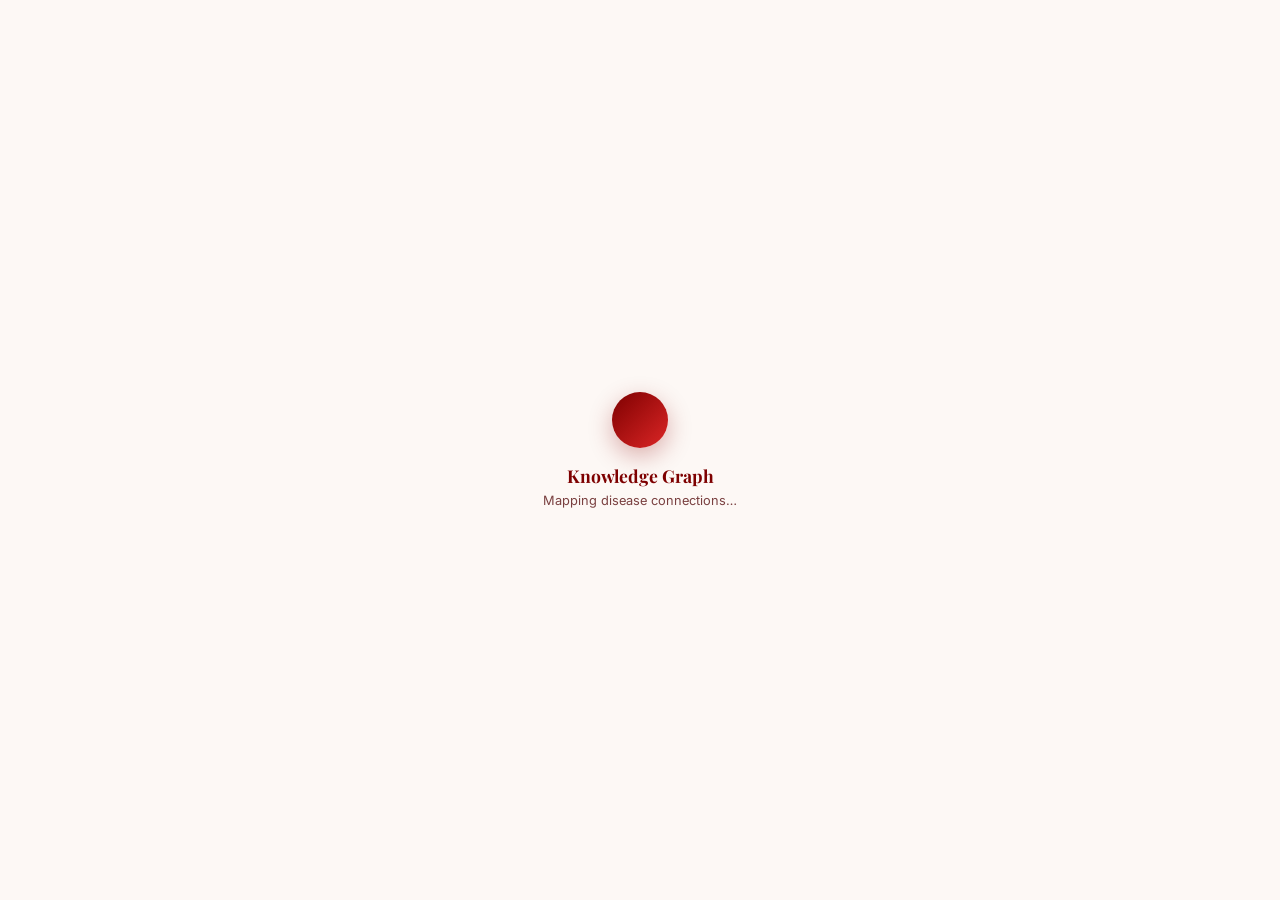
<file: templates/graph.html>
<!DOCTYPE html>
<html lang="en">
<head>
  <meta charset="UTF-8"/>
  <meta name="viewport" content="width=device-width, initial-scale=1.0"/>
  <title>Disease Knowledge Graph</title>
  <link href="https://fonts.googleapis.com/css2?family=Playfair+Display:wght@400;600;700&family=Inter:wght@300;400;500;600&display=swap" rel="stylesheet">
  <script src="https://d3js.org/d3.v7.min.js"></script>
  <style>
    *, *::before, *::after { box-sizing: border-box; margin: 0; padding: 0; }

    :root {
      --crimson:    #7e0000;
      --crimson-mid:#ad1b1b;
      --crimson-lit:#DC2626;
      --rose:       #FECDD3;
      --rose-mid:   #FDA4AF;
      --rose-deep:  #FB7185;
      --white:      #FFFFFF;
      --cream:      #FDF8F5;
      --parchment:  #F5EDE8;
      --ink:        #1A0505;
      --ink-mid:    #3D1515;
      --ink-soft:   #7A4040;
      --border:     #E8C5C5;
    }

    body {
      background: var(--cream);
      font-family: 'Inter', sans-serif;
      color: var(--ink);
      overflow: hidden;
    }

    /* ── Top bar ── */
    .topbar {
      position: fixed; top: 0; left: 0; right: 0; z-index: 100;
      height: 60px;
      background: var(--white);
      border-bottom: 1px solid var(--border);
      display: flex; align-items: center; gap: 18px; padding: 0 28px;
      box-shadow: 0 1px 20px rgba(139,0,0,0.06);
    }

    .topbar-logo {
      display: flex; align-items: center; gap: 10px;
    }
    .logo-dot {
      width: 32px; height: 32px; border-radius: 50%;
      background: linear-gradient(135deg, var(--crimson), var(--crimson-lit));
      display: flex; align-items: center; justify-content: center;
      font-size: 15px; box-shadow: 0 2px 8px rgba(139,0,0,0.3);
    }
    .topbar h1 {
      font-family: 'Playfair Display', serif;
      font-size: 1.1rem; font-weight: 600;
      color: var(--crimson); letter-spacing: 0.01em;
    }

    .topbar-divider {
      width: 1px; height: 24px; background: var(--border);
    }

    .topbar-sub {
      font-size: 0.75rem; color: var(--ink-soft); font-weight: 400;
    }

    .legend {
      display: flex; gap: 18px; margin-left: auto; align-items: center;
    }
    .legend-item { display: flex; align-items: center; gap: 7px; font-size: 0.73rem; color: var(--ink-soft); font-weight: 500; }
    .legend-dot { width: 9px; height: 9px; border-radius: 50%; }
    .legend-dot.disease { background: var(--crimson); box-shadow: 0 0 6px rgba(139,0,0,0.4); }
    .legend-dot.symptom { background: var(--rose-deep); box-shadow: 0 0 6px rgba(251,113,133,0.4); }

    .back-btn {
      text-decoration: none; color: var(--crimson);
      font-size: 0.75rem; font-weight: 500;
      border: 1px solid var(--border); border-radius: 8px;
      padding: 6px 14px; transition: all 0.2s;
      background: var(--white);
    }
    .back-btn:hover {
      background: var(--crimson); color: var(--white);
      border-color: var(--crimson);
      box-shadow: 0 2px 12px rgba(139,0,0,0.25);
    }

    /* ── Search ── */
    .search-wrap {
      position: fixed; top: 76px; left: 24px; z-index: 100;
      background: var(--white);
      border: 1px solid var(--border); border-radius: 12px;
      padding: 10px 14px 10px 40px; width: 240px;
      box-shadow: 0 4px 20px rgba(139,0,0,0.07);
      display: flex; align-items: center;
    }
    .search-icon {
      position: absolute; left: 13px;
      color: var(--rose-deep); font-size: 14px; pointer-events: none;
    }
    .search-wrap input {
      width: 100%; background: transparent; border: none; outline: none;
      color: var(--ink); font-size: 0.82rem; font-family: 'Inter', sans-serif;
    }
    .search-wrap input::placeholder { color: #C5A3A3; }

    /* ── Stats panel ── */
    .stats-panel {
      position: fixed; top: 76px; right: 24px; z-index: 100;
      background: var(--white);
      border: 1px solid var(--border); border-radius: 14px;
      padding: 16px 20px;
      box-shadow: 0 4px 20px rgba(139,0,0,0.07);
      min-width: 160px;
    }
    .stats-panel h3 {
      font-family: 'Playfair Display', serif;
      font-size: 0.85rem; color: var(--crimson);
      margin-bottom: 10px; letter-spacing: 0.02em;
    }
    .stat-row {
      display: flex; justify-content: space-between; align-items: center;
      font-size: 0.73rem; color: var(--ink-soft);
      padding: 3px 0; border-bottom: 1px solid var(--parchment);
    }
    .stat-row:last-child { border-bottom: none; }
    .stat-row b { color: var(--ink); font-weight: 600; }
    .stat-hint {
      margin-top: 12px; font-size: 0.68rem; color: #C5A3A3; line-height: 1.7;
    }
    .stat-hint span { color: var(--crimson-mid); font-weight: 500; }

    /* ── Zoom controls ── */
    .controls {
      position: fixed; bottom: 28px; right: 24px; z-index: 100;
      display: flex; flex-direction: column; gap: 6px;
    }
    .ctrl-btn {
      width: 38px; height: 38px; border-radius: 10px;
      background: var(--white); border: 1px solid var(--border);
      color: var(--crimson); font-size: 17px; font-weight: 600;
      cursor: pointer; display: flex; align-items: center; justify-content: center;
      box-shadow: 0 2px 8px rgba(139,0,0,0.08);
      transition: all 0.18s;
    }
    .ctrl-btn:hover {
      background: var(--crimson); color: var(--white);
      box-shadow: 0 4px 14px rgba(139,0,0,0.3);
    }

    /* ── Tooltip ── */
    #tooltip {
      position: fixed; pointer-events: none; z-index: 300;
      background: var(--white);
      border: 1px solid var(--border); border-radius: 14px;
      padding: 14px 18px;
      box-shadow: 0 8px 32px rgba(139,0,0,0.14);
      font-size: 0.78rem; max-width: 260px;
      opacity: 0; transition: opacity 0.15s;
      line-height: 1.6;
    }
    #tooltip h4 {
      font-family: 'Playfair Display', serif;
      font-size: 0.9rem; color: var(--crimson);
      margin-bottom: 6px; font-weight: 600;
    }
    #tooltip .tt-label {
      font-size: 0.68rem; color: var(--ink-soft);
      text-transform: uppercase; letter-spacing: 0.08em;
      margin-bottom: 5px; font-weight: 600;
    }
    .tag {
      display: inline-block;
      background: var(--parchment); color: var(--ink-mid);
      border-radius: 5px; padding: 2px 8px;
      margin: 2px 2px 0 0; font-size: 0.69rem; font-weight: 500;
    }
    .tag.disease-tag { background: #FEE2E2; color: var(--crimson); }

    /* ── Loading ── */
    #loading {
      position: fixed; inset: 0; background: var(--cream);
      display: flex; flex-direction: column;
      align-items: center; justify-content: center; z-index: 500;
    }
    .loading-logo {
      width: 56px; height: 56px; border-radius: 50%;
      background: linear-gradient(135deg, var(--crimson), var(--crimson-lit));
      display: flex; align-items: center; justify-content: center;
      font-size: 26px; margin-bottom: 16px;
      box-shadow: 0 8px 24px rgba(139,0,0,0.3);
      animation: pulse-logo 1.4s ease-in-out infinite;
    }
    @keyframes pulse-logo {
      0%,100% { transform: scale(1); box-shadow: 0 8px 24px rgba(139,0,0,0.3); }
      50% { transform: scale(1.07); box-shadow: 0 12px 36px rgba(139,0,0,0.45); }
    }
    #loading h2 {
      font-family: 'Playfair Display', serif;
      color: var(--crimson); font-size: 1.1rem; margin-bottom: 6px;
    }
    #loading p { color: var(--ink-soft); font-size: 0.8rem; }

    /* ── SVG graph ── */
    svg { display: block; }

    .link {
      stroke: var(--rose);
      stroke-opacity: 0.8;
      stroke-width: 1px;
    }
    .link.highlighted {
      stroke: var(--crimson-mid);
      stroke-opacity: 1;
      stroke-width: 2px;
    }

    .node circle {
      stroke-width: 2;
      cursor: pointer;
      transition: filter 0.15s;
    }
    .node.disease circle {
      fill: var(--crimson);
      stroke: #FF6B6B;
      filter: drop-shadow(0 2px 6px rgba(139,0,0,0.35));
    }
    .node.symptom circle {
      fill: var(--white);
      stroke: var(--rose-deep);
      filter: drop-shadow(0 1px 4px rgba(251,113,133,0.3));
    }

    .node.highlighted.disease circle {
      fill: var(--crimson-lit);
      stroke: var(--crimson);
      filter: drop-shadow(0 4px 12px rgba(139,0,0,0.55));
    }
    .node.highlighted.symptom circle {
      fill: var(--rose);
      stroke: var(--crimson-mid);
      filter: drop-shadow(0 3px 10px rgba(185,28,28,0.4));
    }

    .node.dimmed circle {
      opacity: 0.12;
      filter: none;
    }
    .node.dimmed text { opacity: 0.08; }

    .node text {
      font-family: 'Inter', sans-serif;
      font-weight: 500;
      pointer-events: none;
      text-anchor: middle;
      dominant-baseline: middle;
      paint-order: stroke;
    }
    .node.disease text {
      font-size: 9.5px;
      fill: var(--white);
      font-family: 'Inter', sans-serif;
      font-weight: 600;
      stroke: var(--crimson);
      stroke-width: 4px;
    }
    .node.symptom text {
      font-size: 8.5px;
      fill: var(--crimson-mid);
      stroke: var(--cream);
      stroke-width: 3px;
    }

    /* ── Decorative watermark ── */
    .watermark {
      position: fixed; bottom: 28px; left: 28px; z-index: 50;
      font-family: 'Playfair Display', serif;
      font-size: 0.7rem; color: #E8C5C5; letter-spacing: 0.06em;
      pointer-events: none; user-select: none;
    }
  </style>
</head>
<body>

<div id="loading">
  <div class="loading-logo"></div>
  <h2>Knowledge Graph</h2>
  <p>Mapping disease connections…</p>
</div>

<!-- Top bar -->
<div class="topbar">
  <div class="topbar-logo">
    <div class="logo-dot"></div>
    <h1>Disease Knowledge Graph</h1>
  </div>
  <div class="topbar-divider"></div>
  <span class="topbar-sub" id="graph-stats">Loading…</span>
  <div class="legend">
    <div class="legend-item"><div class="legend-dot disease"></div>Disease</div>
    <div class="legend-item"><div class="legend-dot symptom"></div>Symptom</div>
  </div>
  <a class="back-btn" href="/">← Back to Chat</a>
</div>

<!-- Search -->
<div class="search-wrap">
  <span class="search-icon"><svg xmlns="http://www.w3.org/2000/svg" width="14" height="14" viewBox="0 0 24 24" fill="none" stroke="currentColor" stroke-width="2" stroke-linecap="round" stroke-linejoin="round"><circle cx="11" cy="11" r="8"/><line x1="21" y1="21" x2="16.65" y2="16.65"/></svg></span>
  <input id="search" type="text" placeholder="Search disease or symptom…"/>
</div>

<!-- Stats -->
<div class="stats-panel">
  <h3>Graph Overview</h3>
  <div id="stats-rows"></div>
  <div class="stat-hint">
    <span>Hover</span> to explore links<br>
    <span>Drag</span> to rearrange<br>
    <span>Scroll</span> to zoom
  </div>
</div>

<!-- Tooltip -->
<div id="tooltip"></div>

<!-- Zoom controls -->
<div class="controls">
  <button class="ctrl-btn" id="zoom-in">+</button>
  <button class="ctrl-btn" id="zoom-out">−</button>
  <button class="ctrl-btn" id="reset-zoom" title="Reset view">R</button>
</div>

<div class="watermark">MediBot · Explainable Medical AI</div>

<svg id="graph"></svg>

<script>
const W = window.innerWidth, H = window.innerHeight;

const svgEl = d3.select("#graph").attr("width", W).attr("height", H);

// Subtle grid background pattern
const defs = svgEl.append("defs");
const pattern = defs.append("pattern")
  .attr("id","grid").attr("width",40).attr("height",40)
  .attr("patternUnits","userSpaceOnUse");
pattern.append("path")
  .attr("d","M 40 0 L 0 0 0 40")
  .attr("fill","none").attr("stroke","#F0E0E0").attr("stroke-width","0.5");
svgEl.append("rect").attr("width",W).attr("height",H).attr("fill","url(#grid)");

// Radial gradient for disease nodes
const radGrad = defs.append("radialGradient").attr("id","disease-grad");
radGrad.append("stop").attr("offset","0%").attr("stop-color","#DC2626");
radGrad.append("stop").attr("offset","100%").attr("stop-color","#7F1D1D");

const container = svgEl.append("g");

const zoom = d3.zoom().scaleExtent([0.1,5])
  .on("zoom", e => container.attr("transform", e.transform));
svgEl.call(zoom);

document.getElementById("zoom-in").onclick  = () => svgEl.transition().duration(300).call(zoom.scaleBy, 1.4);
document.getElementById("zoom-out").onclick = () => svgEl.transition().duration(300).call(zoom.scaleBy, 0.7);
document.getElementById("reset-zoom").onclick = () =>
  svgEl.transition().duration(500).call(zoom.transform, d3.zoomIdentity.translate(W/2, H/2).scale(0.85).translate(-W/2, -H/2));

fetch("/kg-data").then(r => r.json()).then(data => {
  document.getElementById("loading").style.display = "none";

  const nDis = data.nodes.filter(n => n.type === "disease").length;
  const nSym = data.nodes.filter(n => n.type === "symptom").length;

  document.getElementById("graph-stats").textContent =
    `${nDis} diseases · ${nSym} symptoms · ${data.links.length} connections`;

  document.getElementById("stats-rows").innerHTML = `
    <div class="stat-row"><span>Diseases</span><b>${nDis}</b></div>
    <div class="stat-row"><span>Symptoms</span><b>${nSym}</b></div>
    <div class="stat-row"><span>Connections</span><b>${data.links.length}</b></div>`;

  // Adjacency map
  const adj = {};
  data.links.forEach(l => {
    (adj[l.source] = adj[l.source] || new Set()).add(l.target);
    (adj[l.target] = adj[l.target] || new Set()).add(l.source);
  });

  const sim = d3.forceSimulation(data.nodes)
    .force("link",      d3.forceLink(data.links).id(d => d.id).distance(95).strength(0.5))
    .force("charge",    d3.forceManyBody().strength(d => d.type === "disease" ? -260 : -120))
    .force("center",    d3.forceCenter(W / 2, H / 2))
    .force("collision", d3.forceCollide().radius(d => d.type === "disease" ? 22 : 14));

  // Links
  const link = container.append("g")
    .selectAll("line").data(data.links).join("line")
    .attr("class","link");

  // Nodes
  const node = container.append("g")
    .selectAll(".node").data(data.nodes).join("g")
    .attr("class", d => "node " + d.type)
    .call(d3.drag()
      .on("start", (e,d) => { if (!e.active) sim.alphaTarget(0.3).restart(); d.fx=d.x; d.fy=d.y; })
      .on("drag",  (e,d) => { d.fx=e.x; d.fy=e.y; })
      .on("end",   (e,d) => { if (!e.active) sim.alphaTarget(0); d.fx=null; d.fy=null; })
    );

  node.append("circle")
    .attr("r", d => d.type === "disease" ? 15 : 9)
    .style("fill", d => d.type === "disease" ? "url(#disease-grad)" : null);

  node.append("text")
    .text(d => d.label)
    .attr("y", d => d.type === "disease" ? 23 : 18);

  // Tooltip
  const tooltip = document.getElementById("tooltip");

  node
    .on("mouseover", (event, d) => {
      const neighbors = adj[d.id] || new Set();
      const visible   = new Set([d.id, ...neighbors]);

      node.classed("highlighted", n => n.id === d.id);
      node.classed("dimmed",      n => !visible.has(n.id));
      link.classed("highlighted", l => l.source.id === d.id || l.target.id === d.id);

      const pills = (ids, cls) => [...ids].map(id => {
        const n = data.nodes.find(x => x.id === id);
        return n ? `<span class="tag ${cls}">${n.label}</span>` : "";
      }).join("");

      let html = `<h4>${d.label}</h4>`;
      if (d.type === "disease") {
        html += `<div class="tt-label">Linked symptoms (${neighbors.size})</div>`;
        html += pills(neighbors, "") || "<span style='color:#C5A3A3;font-size:0.7rem'>None indexed</span>";
      } else {
        html += `<div class="tt-label">Diseases with this symptom (${neighbors.size})</div>`;
        html += pills(neighbors, "disease-tag");
      }
      tooltip.innerHTML = html;
      tooltip.style.opacity = "1";
    })
    .on("mousemove", event => {
      const tx = event.clientX + 16, ty = event.clientY - 12;
      tooltip.style.left = Math.min(tx, W - 280) + "px";
      tooltip.style.top  = Math.max(ty, 70) + "px";
    })
    .on("mouseleave", () => {
      node.classed("highlighted dimmed", false);
      link.classed("highlighted", false);
      tooltip.style.opacity = "0";
    });

  sim.on("tick", () => {
    link.attr("x1",d=>d.source.x).attr("y1",d=>d.source.y)
        .attr("x2",d=>d.target.x).attr("y2",d=>d.target.y);
    node.attr("transform", d=>`translate(${d.x},${d.y})`);
  });

  // Search
  document.getElementById("search").addEventListener("input", function() {
    const q = this.value.trim().toLowerCase();
    if (!q) { node.classed("highlighted dimmed", false); link.classed("highlighted", false); return; }

    const matched  = new Set(data.nodes.filter(n => n.label.toLowerCase().includes(q)).map(n => n.id));
    const expanded = new Set(matched);
    matched.forEach(id => (adj[id] || new Set()).forEach(nb => expanded.add(nb)));

    node.classed("highlighted", n => matched.has(n.id));
    node.classed("dimmed",      n => !expanded.has(n.id));
    link.classed("highlighted", l => matched.has(l.source.id) || matched.has(l.target.id));
  });
});
</script>
</body>
</html>
</file>
